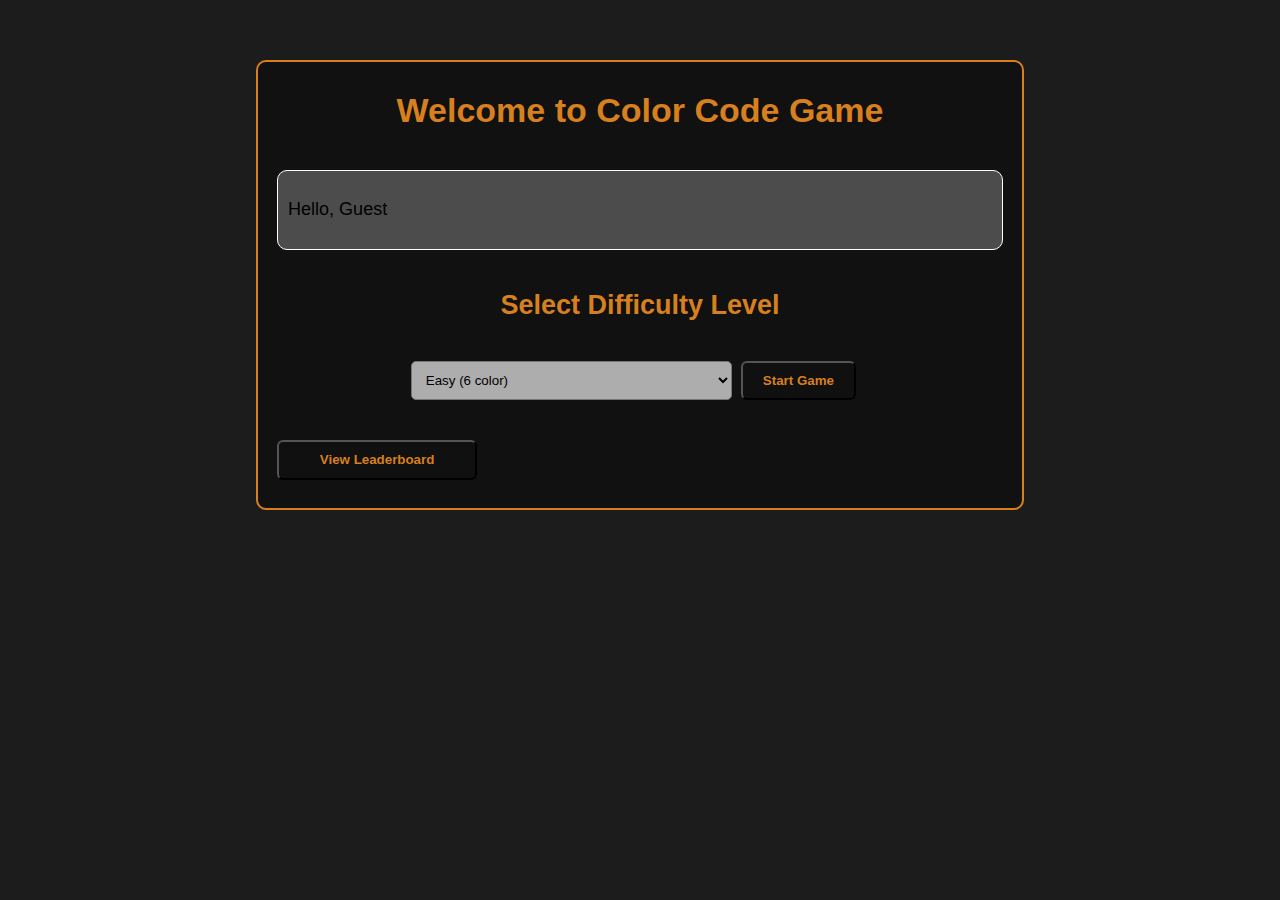
<file: home-page/index.html>
<!DOCTYPE html>
<html lang="en">
<head>
    <meta charset="UTF-8">
    <meta name="viewport" content="width=device-width, initial-scale=1.0">
    <title>Leaderboard</title>
    <link rel="stylesheet" href="./style.css">

</head>
<body>


<section id="container">
    <h1>Welcome to Color Code Game</h1>
    <div id="con-profile">
        <p class="para-score"></p>
    </div>
    <h2>Select Difficulty Level</h2>

    <div id="con-select">
<select id="select-option">
    <option value="easy">Easy (6 color)</option>
    <option value="medium">Medium (8 color)</option>
    <option value="hard">Hard (10 color)</option>
</select>
<button class="button-start">Start Game</button>
    </div>

    <div id="con-button-score">
        <button class="button">View Leaderboard</button>
    </div>

</section>


<section id="con-table"></section>



<script src="./javaskript.js"></script>
</body>
</html>
</file>
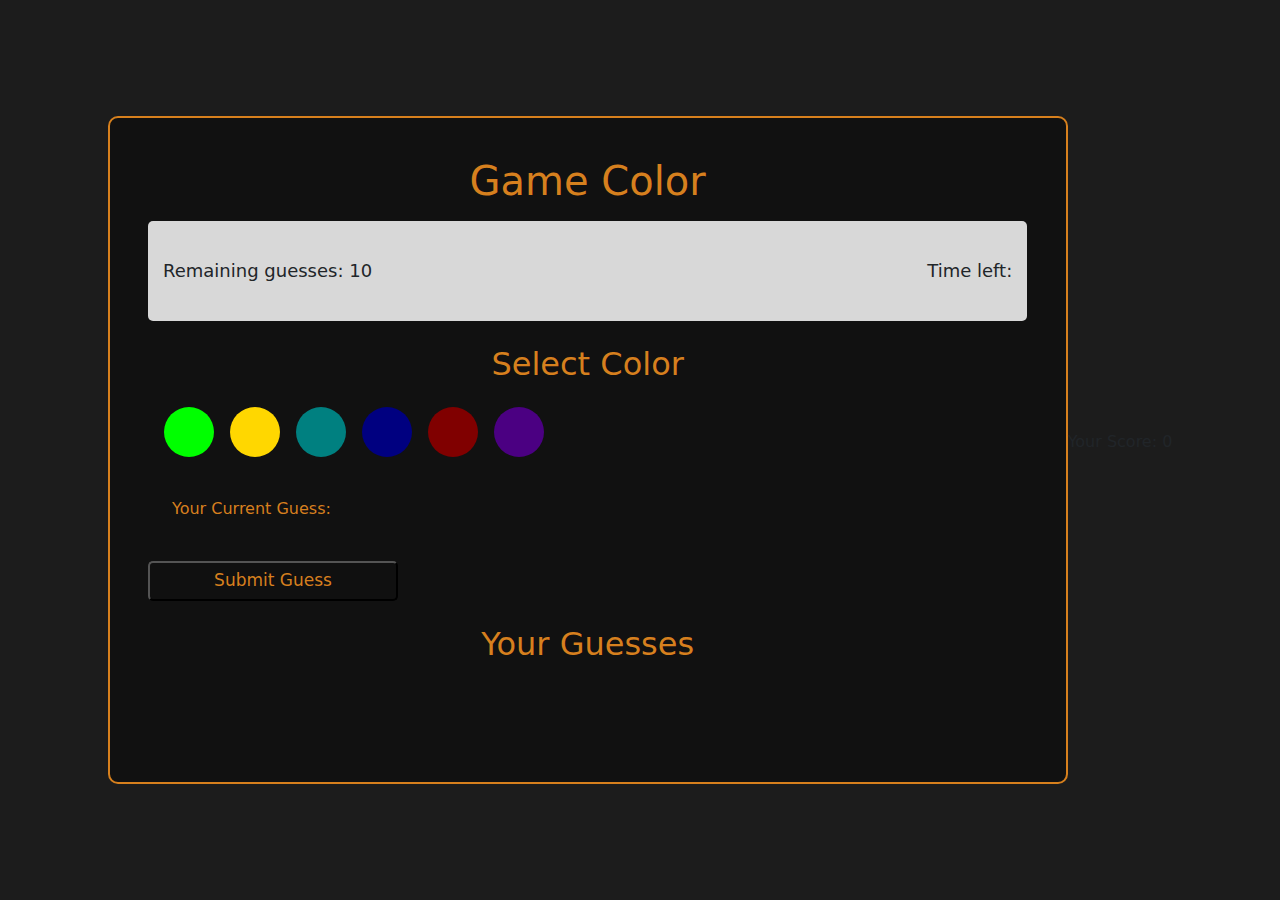
<file: pages/index.html>
<!DOCTYPE html>
<html lang="en">
  <head>
    <meta charset="UTF-8" />
    <meta name="viewport" content="width=device-width, initial-scale=1.0" />
    <title>Document</title>
    <link
      href="https://cdn.jsdelivr.net/npm/bootstrap@5.3.3/dist/css/bootstrap.min.css"
      rel="stylesheet"
      integrity="sha384-QWTKZyjpPEjISv5WaRU9OFeRpok6YctnYmDr5pNlyT2bRjXh0JMhjY6hW+ALEwIH"
      crossorigin="anonymous"
    />
    <style>
      * {
        padding: 0;
        margin: 0;
        box-sizing: border-box;
      }

      body {
        min-height: 100vh;
        max-height: max-content;
        background-color: rgba(17, 17, 17, 0.952);
      }
      main {
        width: 75%;
        height: 100%;
        max-height: max-content;
        overflow-y: auto;
        background-color: rgb(236, 232, 232);
        padding: 3%;
        display: flex;
        flex-direction: column;
        justify-content: space-evenly;
        align-content: center;
        border: 10px solid transparent;
        border-radius: 10px; /* Optional, for rounded borders */
        border-image-slice: 1;
        transition: border-image 1s ease; /* Smooth transition for the border gradient */
        background-color: rgba(17, 17, 17, 0.952);
        border: 2px solid rgba(243, 144, 32, 0.884);
        margin: 10px 0;
      }
      .color {
        background-color: blueviolet;
        width: 50px;
        height: 50px;
        border-radius: 50px;
      }
      .color:hover {
        box-shadow: 0px 0px 40px 6px rgba(233, 223, 78, 0.73);
      }

      .displayTime {
        width: 100%;
        height: 100px;
        background-color: rgb(216, 216, 216);
        border-radius: 5px;
        display: flex;
        justify-content: space-between;
        align-items: center;
        padding: 25px 15px 10px 15px;
      }

      button {
        background-color: rgba(17, 17, 17, 0.952);
        border-radius: 5px;
        width: 250px !important;
        padding: 5px;
        color: rgba(243, 144, 32, 0.884);
        transition: all 0.4s;
        font-size: 17px;
      }

      button:hover {
        background-color: rgba(243, 144, 32, 0.884);
        color: rgba(17, 17, 17, 0.952);
      }

      .ooo {
        color: white;
      }

      main > * {
        width: 100%;
      }
      .bor {
        border: solid black 1px;
        background-color: aliceblue;
      }

      @media screen and (max-width: 1261px) {
        .color {
          width: 40px;
          height: 40px;
        }
        #yourguesses > div > div > .color {
          width: 35px;
          height: 35px;
        }
        #guess {
          align-items: center !important;
        }
      }
      @media screen and (max-width: 968px) {
        main {
          width: 90%;
        }
        .color {
          width: 42px;
          height: 42px;
        }
        #guess > .color {
          width: 35px;
          height: 35px;
        }
        #guess {
          gap: 3px !important;
        }
        #father ~ div > p {
          width: 10% !important;
          font-size: medium !important;
        }
        #yourguesses > div > p {
          width: 10%;
          font-size: medium;
        }
        #yourguesses > div > div {
          gap: 5px !important;
        }
      }
      @media screen and (max-width: 725px) {
        .color {
          width: 32px;
          height: 32px;
        }
        #father ~ div > p {
          width: 10% !important;
          font-size: x-small !important;
        }
        #yourguesses > div > div > .color {
          width: 30px;
          height: 30px;
        }
        #guess > .color {
          width: 28px;
          height: 28px;
        }
        #yourguesses > div > p {
          width: 10%;
          font-size: x-small;
        }
        #yourguesses > div > div {
          width: 89% !important;
          gap: 2px !important;
        }
        #yourguesses > div {
          justify-content: space-between !important;
        }

        #guess {
          gap: 2px !important;
        }
        #father {
          gap: 5px !important;
        }
      }
      @media screen and (max-width: 504px) {
        #guess {
          flex-wrap: wrap;
        }
        #father {
          padding: 0 !important;
          flex-wrap: wrap;
        }
        #yourguesses > div > div {
          flex-wrap: wrap;
        }

        #yourguesses > div > p {
          width: 17%;
          font-size: xx-small;
        }
        #guessbutton {
          width: 35% !important;
        }
      }
    </style>
  </head>
  <body class="w-100 d-flex justify-content-center align-items-center g-3">
    <main>
      <h1 class="text-center mb-3" style="color: rgba(243, 144, 32, 0.884);">Game Color</h1>
      <div class="displayTime">
        <div><p id="Remaining" style="font-size: 18px;">Remaining guesses: 10</p></div>
        <div><p style="font-size: 18px;">Time left: <span id="time"></span></p></div>
      </div>
      <h2 class="text-center mt-4" style="color: rgba(243, 144, 32, 0.884);">Select Color</h2>
      <div class="d-flex justify-content-start gap-3 p-3" id="father"></div>
      <div class="d-flex gap-3">
        <p class="p-4" style="color: rgba(243, 144, 32, 0.884);">Your Current Guess:</p>
        <div class="d-flex justify-content-start gap-3 p-3" id="guess"></div>
      </div>
      <button type="button" id="guessbutton">Submit Guess</button>
      <h2 class="text-center p-4" style="color: rgba(243, 144, 32, 0.884);">Your Guesses</h2>
      <div class="d-flex flex-column gap-3 mb-5" id="yourguesses"></div>
    </main>
    <script
      src="https://cdn.jsdelivr.net/npm/bootstrap@5.3.3/dist/js/bootstrap.bundle.min.js"
      integrity="sha384-YvpcrYf0tY3lHB60NNkmXc5s9fDVZLESaAA55NDzOxhy9GkcIdslK1eN7N6jIeHz"
      crossorigin="anonymous"
    ></script>
    <script>
      const gameLevel = localStorage.getItem("gameLevel") || "easy";
const levels = {
    easy: { colors: ["lime", "gold", "teal", "navy", "maroon", "indigo"], time: 300 },
    medium: { colors: ["red", "yellow", "orange", "green", "blue", "purple", "cyan", "magenta"], time: 600 },
    hard: { colors: ["tomato", "yellowgreen", "blueviolet", "orange", "forestgreen", "crimson", "deepskyblue", "darkmagenta", "goldenrod", "dodgerblue"], time: 900 }
};

const selectedLevel = levels[gameLevel];
let color = [];
let colors = selectedLevel.colors;
let timeLeft = selectedLevel.time;
let numRemaining = 10;
const colorfather = document.querySelector("#father");
const guess = document.querySelector("#guess");
const guessbutton = document.querySelector("#guessbutton");
const yourguesses = document.querySelector("#yourguesses");
const Remaining = document.querySelector("#Remaining");
const godtime = document.querySelector("#time");

function ran(size) {
    color = [];
    for (let i = 0; i < size.length; i++) {
        color.push(size[Math.floor(Math.random() * size.length)]);
    }
    return color;
}

colorfather.innerHTML = "";
colors.forEach(element => {
    colorfather.innerHTML += `<div class="color" style="background-color:${element};"></div>`;
});

ran(colors);
console.log("Target Colors:", color);

let activeUser = JSON.parse(localStorage.getItem("activeUser")) || { name: "Guest", score: 0 };

const scoreDisplay = document.createElement("p");
scoreDisplay.textContent = `Your Score: ${activeUser.score}`;
document.body.appendChild(scoreDisplay);

colorfather.addEventListener("click", (e) => {
    if (guess.children.length >= color.length) {
        alert(`Please select less than ${color.length} colors`);
        return;
    }
    let guesscolor = `<div class="color" style="background-color:${e.target.closest(".color").style.backgroundColor};"></div>`;
    guess.innerHTML += guesscolor;
});

colorfather.addEventListener("mouseover", (e) => {
    e.target.closest(".color").style.boxShadow = `0px 0px 40px 6px ${e.target.closest(".color").style.backgroundColor}`;
});
colorfather.addEventListener("mouseout", (e) => {
    e.target.closest(".color").style.boxShadow = "0px 0px 0px 0px";
});

guessbutton.addEventListener("click", () => {
    if (guess.children.length < color.length) {
        alert(`Please select ${color.length} colors`);
        return;
    }

    let nummisplaced = 0;
    let numcorrect = 0;
    let num = 0;
    let guesschildrens = "";

    for (const element of guess.children) {
        if (color.includes(element.style.backgroundColor)) {
            nummisplaced += 1;
        }
        if (color[num] === element.style.backgroundColor) {
            numcorrect += 1;
        }
        num += 1;
        guesschildrens += `${element.outerHTML}`;
    }

    numRemaining -= 1;

    if (numcorrect === color.length) {
        alert("🎉 You won!");

        const scoreIncrement = { easy: 5, medium: 10, hard: 20 };

        activeUser.score += scoreIncrement[gameLevel];

        localStorage.setItem("activeUser", JSON.stringify(activeUser));

        scoreDisplay.textContent = `Your Score: ${activeUser.score}`;
    }

    if (numRemaining === 0) {
        alert("💀 You lost!");
    }

    Remaining.textContent = `Remaining guesses: ${numRemaining}`;
    let guesses = `<div class="d-flex justify-content-evenly w-100">
                      <div class="d-flex justify-content-start gap-3 w-75">${guesschildrens}</div>
                      <p>Correct: ${numcorrect} | Misplaced: ${nummisplaced}</p>
                    </div>`;
    yourguesses.innerHTML += guesses;
    guess.innerHTML = "";
});

const timer = setInterval(() => {
    if (timeLeft <= 10) {
        godtime.style.color = "red";
    }
    let minutes = Math.floor(timeLeft / 60);
    let seconds = timeLeft % 60;
    godtime.innerHTML = `${minutes}:${seconds < 10 ? "0" : ""}${seconds}`;
    timeLeft--;

    if (timeLeft < 0) {
        clearInterval(timer);
        alert("Time's up! You lost!");
        numRemaining = 10;
        guess.innerHTML = "";
        Remaining.textContent = `Remaining guesses: ${numRemaining}`;
    }
}, 1000);

    </script>
  </body>
</html>
</file>
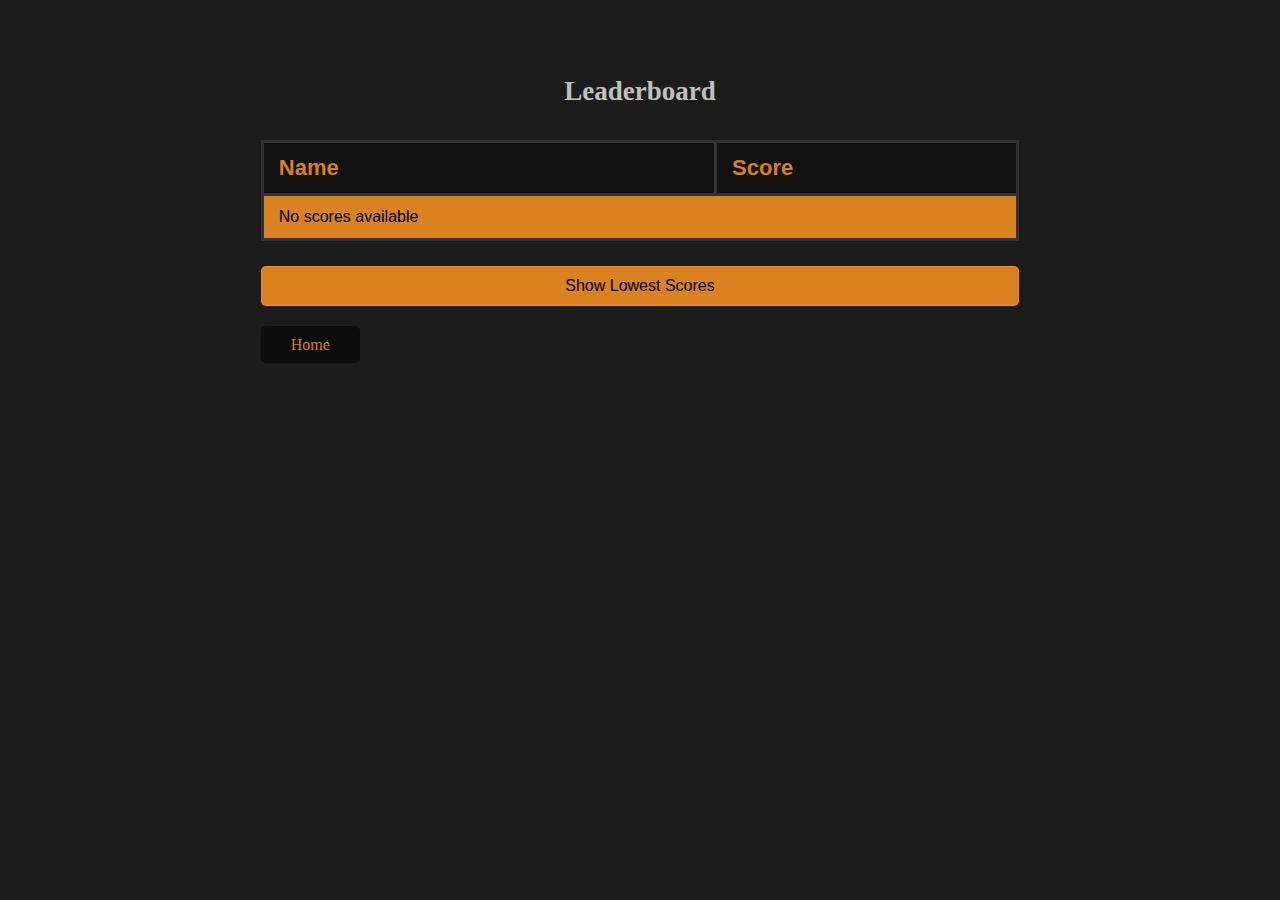
<file: home-page/table/index.html>
<!DOCTYPE html>
<html lang="en">
<head>
    <meta charset="UTF-8">
    <meta name="viewport" content="width=device-width, initial-scale=1.0">
    <title>Document</title>
    <link rel="stylesheet" href="./table.css">
</head>
<body>
    

    <section id="con-table">
        <h1 class="">Leaderboard</h1>
        <table>
            <thead>
                <tr>
                    <th class="c1">Name</th>
                    <th class="c2">Score</th>
                </tr>
            </thead>

            <tbody class="tbody" id="leaderboard">
                
            </tbody>
        </table>

        <div>
            <button id="toggleScoresBtn" class="">
              Show Lowest Scores
            </button>
        </div>
  
        <div>
            <a href="../index.html" class="btn btn-secondary mt-3">Home</a>
        </div>

    </section>



    <script src="./table.js"></script>
</body>
</html>
</file>
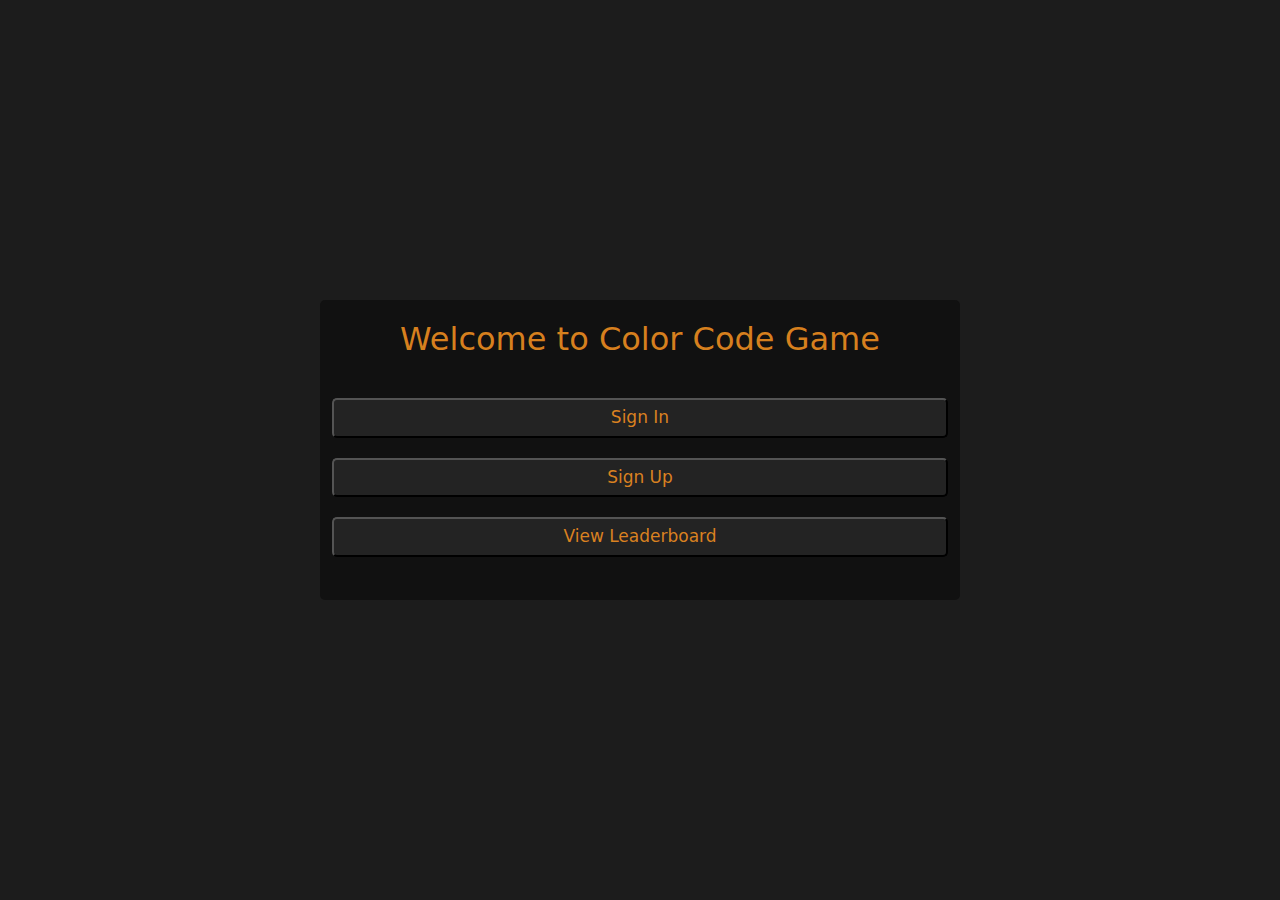
<file: welcome-page.html>
<!DOCTYPE html>
<html lang="en">
<head>
    <meta charset="UTF-8">
    <meta name="viewport" content="width=device-width, initial-scale=1.0">
    <title>Welcome</title>
    <link href="https://cdn.jsdelivr.net/npm/bootstrap@5.3.3/dist/css/bootstrap.min.css" rel="stylesheet" integrity="sha384-QWTKZyjpPEjISv5WaRU9OFeRpok6YctnYmDr5pNlyT2bRjXh0JMhjY6hW+ALEwIH" crossorigin="anonymous">
    <link rel="stylesheet" href="./welcome-style.css">
</head>
<body class="d-flex justify-content-center align-items-center vh-100">

    <div class="container">
        <h2 class="h2">Welcome to Color Code Game</h2>
        <button class="button" id="sign">Sign In</button><br>
        <button class="button" id="signupBtn">Sign Up</button><br>
        <button class="button" id="View">View Leaderboard</button>
    </div>

    

    <script src="https://cdn.jsdelivr.net/npm/bootstrap@5.3.3/dist/js/bootstrap.bundle.min.js" integrity="sha384-YvpcrYf0tY3lHB60NNkmXc5s9fDVZLESaAA55NDzOxhy9GkcIdslK1eN7N6jIeHz" crossorigin="anonymous"></script>
    <script src="./welcome.js"></script>
</body>
</html>
</file>
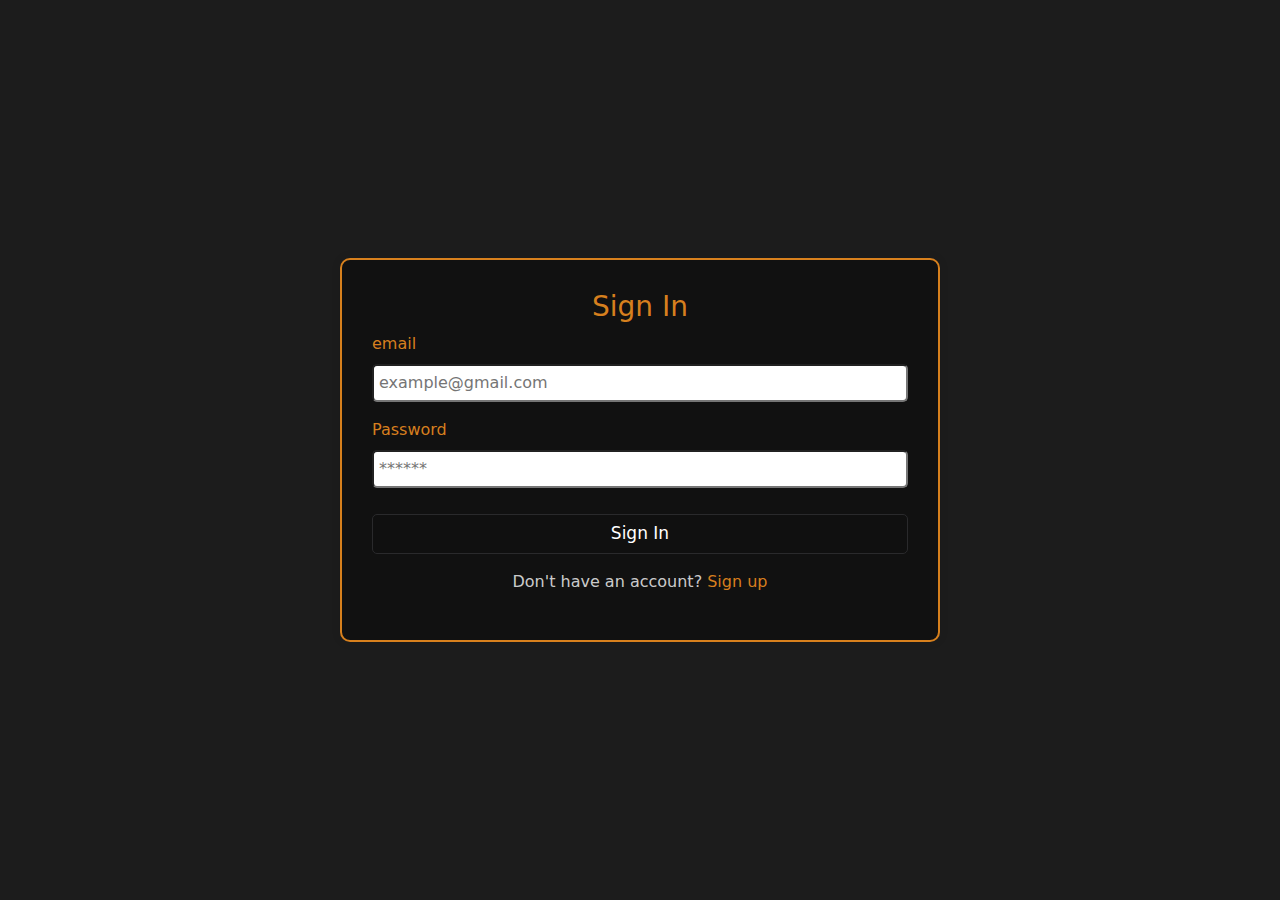
<file: pages/sign-in.html>
<!DOCTYPE html>
<html lang="en">
<head>
    <meta charset="UTF-8">
    <meta name="viewport" content="width=device-width, initial-scale=1.0">
    <title>Document</title>
    <link href="https://cdn.jsdelivr.net/npm/bootstrap@5.3.3/dist/css/bootstrap.min.css" rel="stylesheet" integrity="sha384-QWTKZyjpPEjISv5WaRU9OFeRpok6YctnYmDr5pNlyT2bRjXh0JMhjY6hW+ALEwIH" crossorigin="anonymous">
    <link rel="stylesheet" href="./sign-in.css">
</head>
<body>

    <div class="login-container">
        <h3 class="text-center" style="color: rgba(243, 144, 32, 0.884);">Sign In</h3>
        <form>
            <div class="mb-3">
                <label style="color: rgba(243, 144, 32, 0.884);" for="email" class="form-label">email</label>
                <input type="email" id="email" placeholder="example@gmail.com" required>
            </div>
            <div class="mb-3">
                <label style="color: rgba(243, 144, 32, 0.884);" for="password" class="form-label">Password</label>
                <input type="password" id="password" placeholder="******" required>
            </div>
            <button type="submit" class="btn btn-success w-100">Sign In</button>
        </form>
        <p class="text-center mt-3" style="color: rgba(255, 255, 255, 0.795);">Don't have an account? <a href="./sign-up.html" style="text-decoration: none; color: rgba(243, 144, 32, 0.884);">Sign up</a></p>
    </div>
    


    <script src="https://cdn.jsdelivr.net/npm/bootstrap@5.3.3/dist/js/bootstrap.bundle.min.js" integrity="sha384-YvpcrYf0tY3lHB60NNkmXc5s9fDVZLESaAA55NDzOxhy9GkcIdslK1eN7N6jIeHz" crossorigin="anonymous"></script>
    <script src="./sign-in.js"></script>
</body>
</html>
</file>
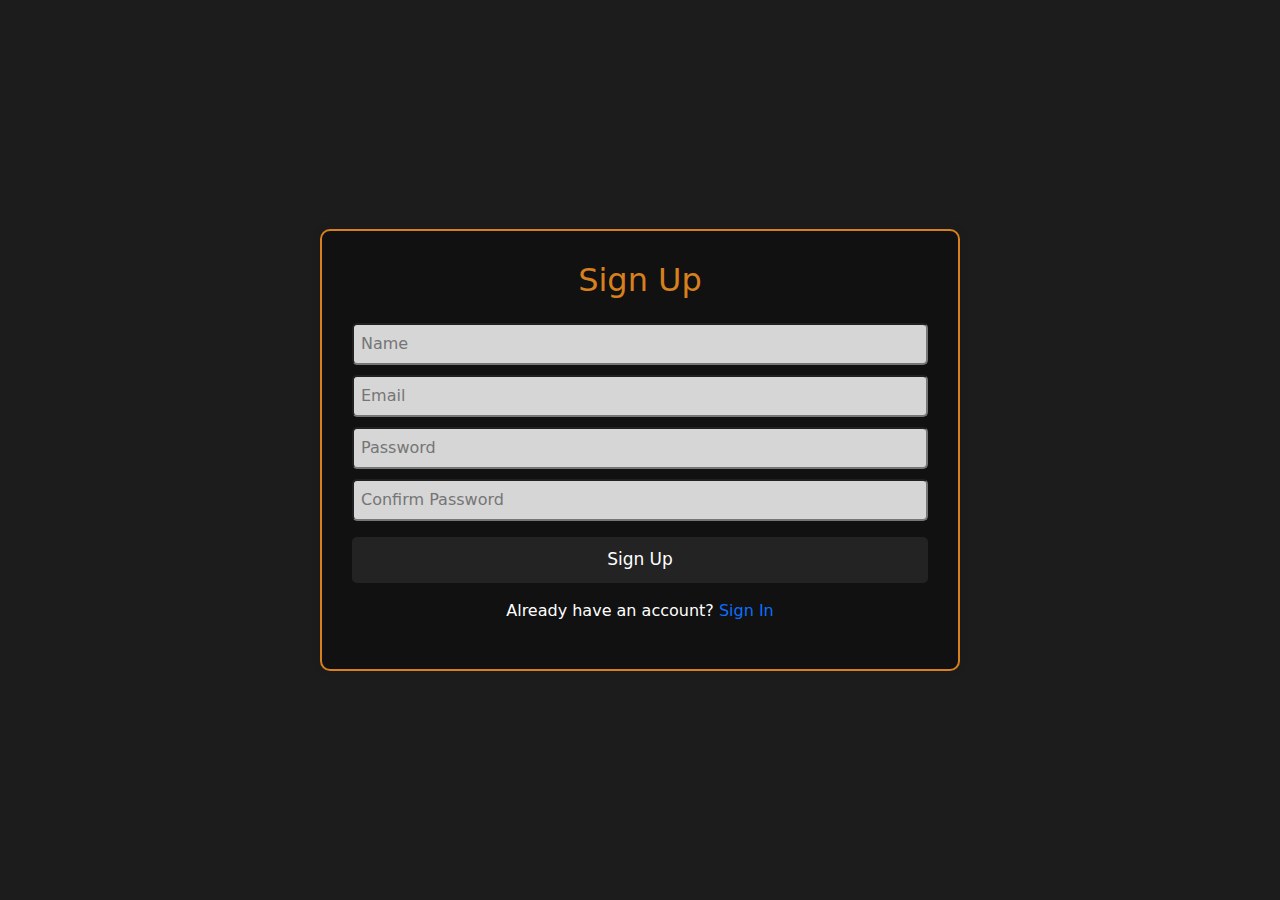
<file: pages/sign-up.html>
<!DOCTYPE html>
<html lang="en">
<head>
    <meta charset="UTF-8">
    <meta name="viewport" content="width=device-width, initial-scale=1.0">
    <title>Document</title>
    <link href="https://cdn.jsdelivr.net/npm/bootstrap@5.3.3/dist/css/bootstrap.min.css" rel="stylesheet" integrity="sha384-QWTKZyjpPEjISv5WaRU9OFeRpok6YctnYmDr5pNlyT2bRjXh0JMhjY6hW+ALEwIH" crossorigin="anonymous">
    <link rel="stylesheet" href="./sign-up.css">
</head>

    

    <body class="d-flex justify-content-center align-items-center vh-100">

        <div class="container-box">
            <h2 class="text-center mb-4 h2">Sign Up</h2>
            <form id="signupForm">
                <input type="text" id="name" class="qqq" placeholder="Name" required>
                <input type="email" id="email" class="qqq" placeholder="Email" required>
                <input type="password" id="password" class="qqq" placeholder="Password" required>
                <input type="password" id="confirmPassword" class="qqq" placeholder="Confirm Password" required>
                <p class="error" id="errorMessage"></p>
                <button type="submit"  class="btn btn-custom btnn">Sign Up</button>
            </form>
            <div class="accept"><p></p></div>
            <p class="mt-3 text-center" style="color: white;">Already have an account? <a href="./sign-in.html" style="text-decoration: none;">Sign In</a></p>
        </div>

    <script src="https://cdn.jsdelivr.net/npm/bootstrap@5.3.3/dist/js/bootstrap.bundle.min.js" integrity="sha384-YvpcrYf0tY3lHB60NNkmXc5s9fDVZLESaAA55NDzOxhy9GkcIdslK1eN7N6jIeHz" crossorigin="anonymous"></script>
    <script src="./script.js"></script>
</body>
</html>
</file>
<file: home-page/style.css>
* {
    padding: 0;
    margin: 0;
    box-sizing: border-box;
}

body {
    background-color: rgba(17, 17, 17, 0.952);
    display: flex;
    justify-content: center;
    align-items: center;
    font-family: "Roboto", sans-serif
}

#container {
    width: 60%;
    height: 450px;
    background-color: rgba(17, 17, 17, 0.952);
    display: flex;
    flex-direction: column;
    align-items: center;
    justify-content: center;
    border-radius: 10px;
    margin-top: 60px;
    gap: 40px;
    border: 2px solid rgba(243, 144, 32, 0.884);
}

#con-profile {
    width: 95%;
    height: 80px;
    background-color: rgb(77, 76, 76);
    border-radius: 10px;
    border: 1px solid white;
}

h1 {
    font-size: 34px;
    color: rgba(243, 144, 32, 0.884);
}

h2 {
    font-size: 27px;
    color: rgba(243, 144, 32, 0.884);
}

button {
    padding: 10px 15px;
    border-radius: 6px;
    background-color: rgba(17, 17, 17, 0.952);
    color: rgba(243, 144, 32, 0.884);
    transition: all 0.4s;
    font-weight: 700;
}

.button-start {
    padding: 10px 15px;
    border-radius: 6px;
    background-color: rgba(17, 17, 17, 0.952);
    color: rgba(243, 144, 32, 0.884);
    transition: all 0.4s;
    font-weight: 700;
    width: 25%;
    margin-left: 5px;
}

button:hover {
    background-color: rgba(243, 144, 32, 0.884);
    color: rgba(17, 17, 17, 0.952);
}

#con-select {
    width: 60%;
}

#select-option {
    padding: 10px;
    width: 70%;
    border-radius: 5px;
    background-color: rgb(173, 173, 173);
}

#con-button-score {
    width: 95%;
    height: 40px;
}

#con-button-score button {
    width: 200px;
    height: 100%;
}




#con-profile {
    display: flex;
    justify-content: start;
    align-items: center;

}

.para-score {
    font-size: 18px;
    margin-left: 10px;
}
</file>
<file: home-page/table/table.css>
body {
    display: flex;
    justify-content: center;
    background-color: rgba(17, 17, 17, 0.952);
}

#con-table {
    width: 60%;
    margin-top: 50px;
    display: flex;
    flex-direction: column;
    gap: 15px;
}

table {
    width: 100%;
    border-collapse: collapse;
    font-family: Arial, sans-serif;
    font-size: 16px;
}

table th {
    font-size: 22px;
}

table th,
table td {
    border: 3px solid #323332;
    padding: 12px 15px;
    text-align: left;
}

table td {
    background-color: rgba(243, 144, 32, 0.884);
}

table thead {
    background-color: rgba(17, 17, 17, 0.952);
    color: rgba(243, 144, 32, 0.884);
    font-weight: bold;
}

table tbody tr:hover {
    background-color: #ddd;
    transition: 0.3s;
}

.c1 {
    width: 60%;
}

.c2 {
    width: 40%;
}

#toggleScoresBtn {
    background-color: rgba(243, 144, 32, 0.884);
    color: black;
    font-size: 1rem;
    padding: 10px 20px;
    width: 100%;
    margin-top: 10px;
    border: 1px solid rgba(243, 144, 32, 0.884);
    border-radius: 5px;
    cursor: pointer;
    transition: all 0.3s ease;
    margin-bottom: 15px;
}

#toggleScoresBtn:hover {
    background-color: #0c0c0c;
    border: 1px solid #1b1b1b;
    color: rgba(243, 144, 32, 0.884);

}

a {
    width: 200px;
    padding: 10px 30px;
    background-color: #0c0c0c;
    text-decoration: none;
    border-radius: 5px;
    color: rgba(243, 144, 32, 0.884);
    transition: all 0.3s ease;

}

a:hover {
    background-color: rgba(243, 144, 32, 0.884);
    color: white;
}

h1 {
    color: rgb(192, 192, 192);
    text-align: center;
    font-size: 27px;
}
</file>
<file: welcome-style.css>
* {
    padding: 0;
    margin: 0;
    box-sizing: border-box;
}

body {
    background-color: #f8f9fa;
    background-color: rgba(17, 17, 17, 0.952);
}

.container-box {
    background: rgba(17, 17, 17, 0.952);
    padding: 30px;
    border-radius: 10px;
    box-shadow: 0px 0px 10px rgba(0, 0, 0, 0.1);
    width: 400px;
    text-align: center;
}

.btn-custom {
    width: 200px;
    background-color: rgba(17, 17, 17, 0.952);
    color: white;
    border: none;
    border-radius: 5px;
}

.btn-custom:hover {
    background-color: rgba(243, 144, 32, 0.884);
}

.h2 {
    color: rgba(243, 144, 32, 0.884) !important;
    margin-bottom: 20px;
    text-align: center;
    padding-top: 20px;
}

.button {
    width: 100%;
    margin-top: 20px;
    border-radius: 5px;
    background-color: rgba(37, 37, 37, 0.952);
    color: rgba(243, 144, 32, 0.884);
    padding: 5px;
    transition: all 0.4s;
    font-size: 17px;
}


.button:hover {
    background-color: rgba(243, 144, 32, 0.884);
    color: black;
}

.container {
    width: 50%;
    background-color: rgba(17, 17, 17, 0.952);
    height: 300px;
    border-radius: 5px;
}
</file>
<file: pages/sign-in.css>
body {
    display: flex;
    justify-content: center;
    align-items: center;
    height: 100vh;
    background-color: #f8f9fa;
    background-color: rgba(17, 17, 17, 0.952);
}

.login-container {
    background-color: rgba(17, 17, 17, 0.952);
    padding: 30px;
    border-radius: 10px;
    box-shadow: 0px 0px 10px rgba(0, 0, 0, 0.1);
    width: 100%;
    max-width: 600px;
    border: 2px solid rgba(243, 144, 32, 0.884);
}

.btn {
    /* background-color: #28a745 !important; */
    background-color: rgba(17, 17, 17, 0.952);
    border: none;
    border-radius: 5px;
}

.btn:hover {
    background-color: rgba(243, 144, 32, 0.884);
}


.h1 {
    color: rgba(243, 144, 32, 0.884);
}

input {
    display: block;
    border-radius: 5px;
    width: 100%;
    padding: 5px;
}

.btn {
    border: 1px solid rgb(42, 42, 44);
    font-size: 17px;
    margin-top: 10px;
    border-radius: 5px;
}

.btn:hover {
    color: black;
    border: 1px solid black;
}
</file>
<file: pages/sign-up.css>
body {
    background-color: rgba(17, 17, 17, 0.952);
}

.container-box {
    background-color: rgba(17, 17, 17, 0.952);
    padding: 30px;
    border-radius: 10px;
    box-shadow: 0px 0px 10px rgba(0, 0, 0, 0.1);
    width: 50%;
    border: 2px solid rgba(243, 144, 32, 0.884);
}

.btn-custom {
    width: 100%;
    background-color: rgba(37, 37, 37, 0.952);
    border-radius: 5px;
    color: white;
    border: none;
    padding: 10px;
    font-size: 17px;
}

.btn-custom:hover {
    background-color: rgba(243, 144, 32, 0.884);
    color: black;
}

.h2 {
    color: rgba(243, 144, 32, 0.884);
}

.qqq {
    display: block;
    width: 100%;
    border-radius: 5px;
    margin-top: 10px;
    padding: 7px;
    background-color: rgb(214, 214, 214);
}
</file>
